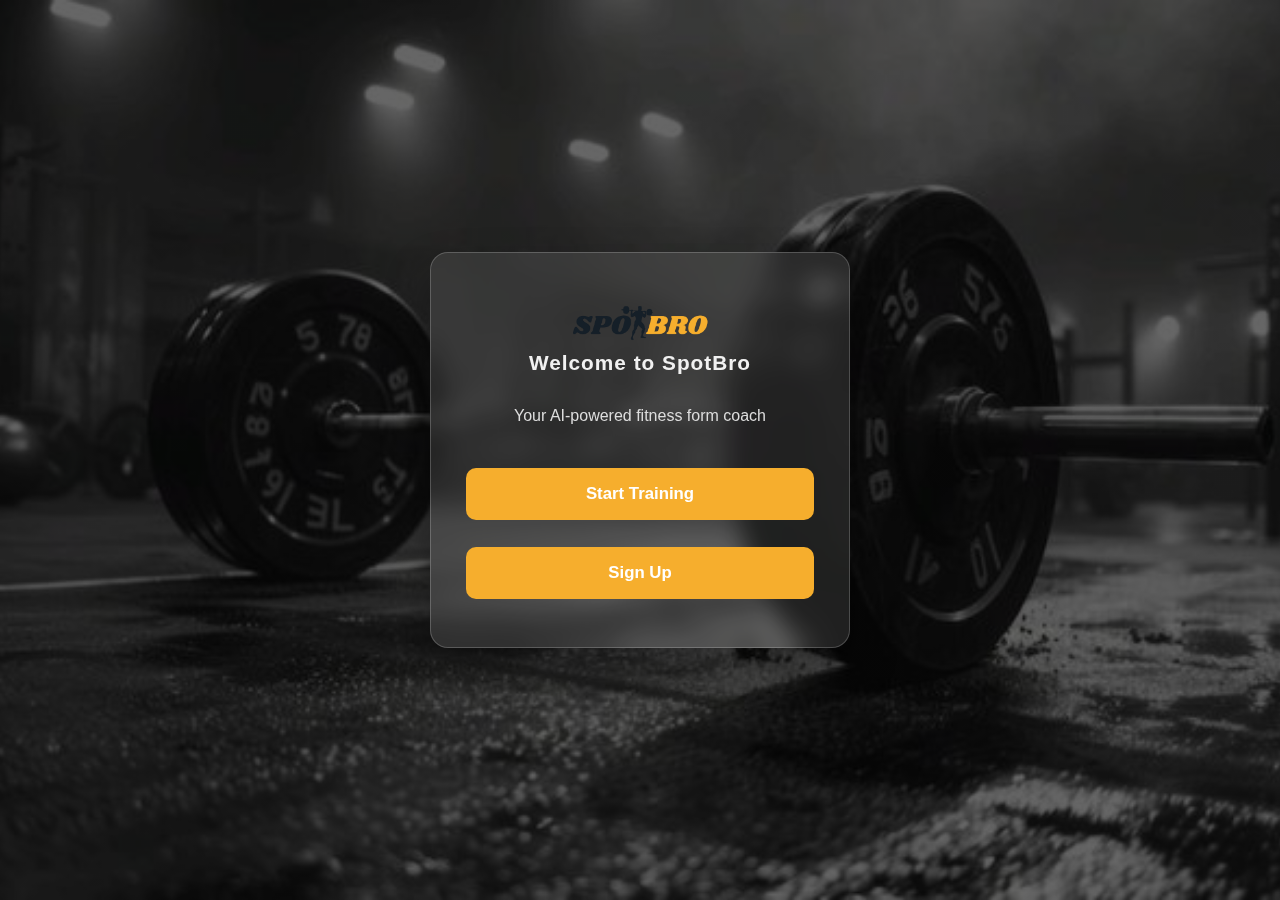
<file: index.html>
<!DOCTYPE html>
<html lang="en">
<head>
  <meta charset="UTF-8" />
  <meta name="viewport" content="width=device-width, initial-scale=1.0"/>
  <title>SpotBro – AI Fitness Form Coach</title>
  <link rel="stylesheet" href="https://cdnjs.cloudflare.com/ajax/libs/font-awesome/6.5.0/css/all.min.css"/>
  <link rel="stylesheet" href="style.css"/>
</head>
<body class="login-body">

  <div class="login-container">
    <div class="login-card">

    <div class="logo-image login-logo">
        <img src="images/logo.png" alt="SpotBro Logo">
    </div>
      <h2 class="login-title">Welcome to SpotBro</h2>
      <p style="color: #dddddd; font-size: 1rem; margin-bottom: 2rem;">Your AI-powered fitness form coach</p>

      <div style="text-align: center;">
        <button onclick="window.location.href='login.html'" class="btn login-btn" style="margin-bottom: 1rem;">Start Training</button>
        <button onclick="window.location.href='signup.html'" class="btn login-btn">Sign Up</button>
      </div>
    </div>
  </div>

</body>
</html>
</file>
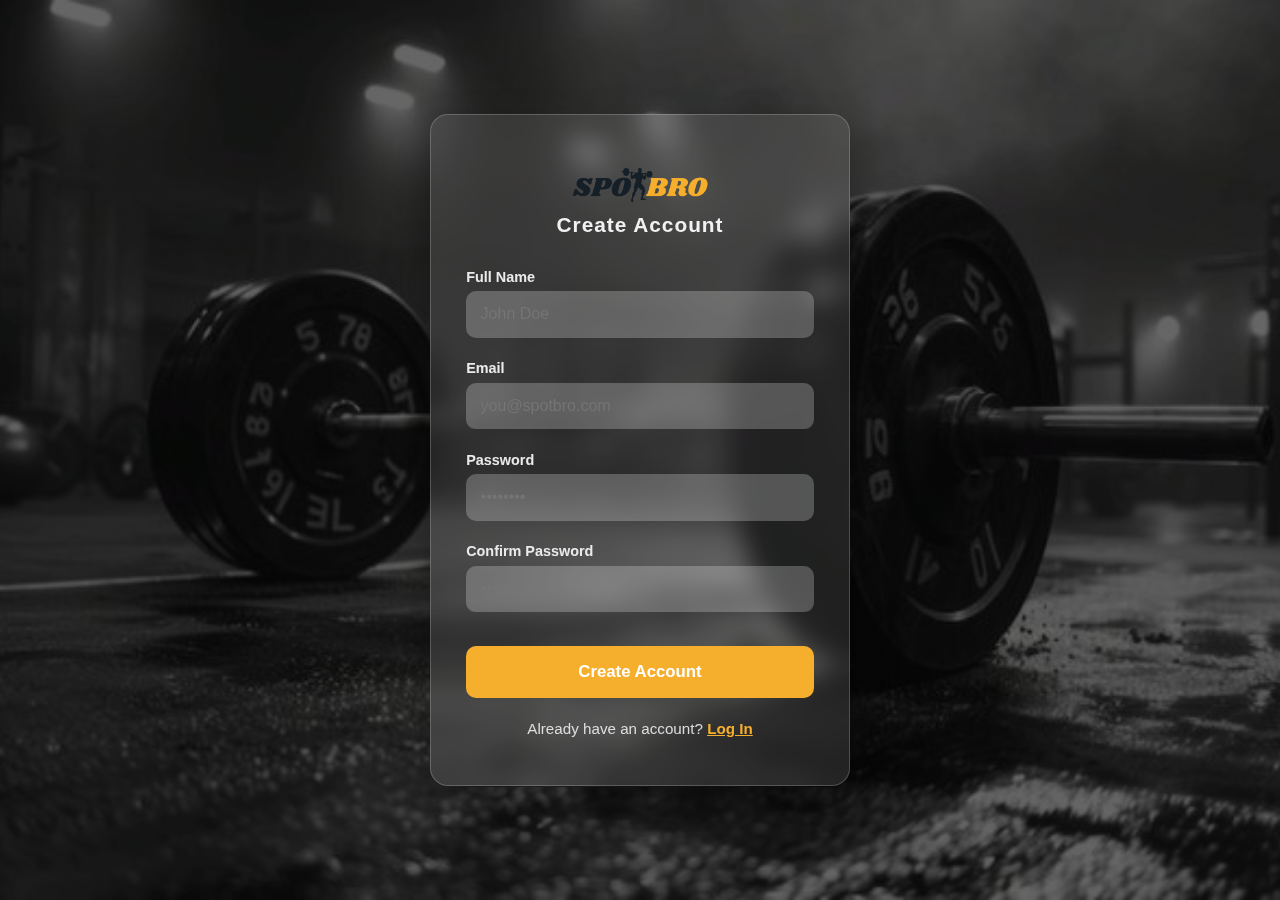
<file: signup.html>
<!DOCTYPE html>
<html lang="en">
<head>
  <meta charset="UTF-8" />
  <meta name="viewport" content="width=device-width, initial-scale=1.0"/>
  <title>SpotBro – Sign Up</title>
  <link rel="stylesheet" href="https://cdnjs.cloudflare.com/ajax/libs/font-awesome/6.5.0/css/all.min.css"/>
  <link rel="stylesheet" href="style.css"/>
</head>
<body class="login-body">

  <div class="login-container">
    <div class="login-card">

    <div class="logo-image login-logo">
        <img src="images/logo.png" alt="SpotBro Logo">
    </div>
      <h2 class="login-title">Create Account</h2>

      <form class="login-form">
        <div class="form-group">
          <label>Full Name</label>
          <input type="text" required placeholder="John Doe" />
        </div>

        <div class="form-group">
          <label>Email</label>
          <input type="email" required placeholder="you@spotbro.com" />
        </div>

        <div class="form-group">
          <label>Password</label>
          <input type="password" required placeholder="••••••••" />
        </div>

        <div class="form-group">
          <label>Confirm Password</label>
          <input type="password" required placeholder="••••••••" />
        </div>

        <button type="submit" onclick="window.location.href='login.html'" class="btn login-btn">Create Account</button>
      </form>

      <p class="login-signup">
        Already have an account?
        <a href="login.html">Log In</a>
      </p>
    </div>
  </div>

</body>
</html>
</file>
<file: style.css>
/* SpotBro - Custom Styles */

/* ==========================================
   RESET & BASE STYLES
   ========================================== */
* {
    margin: 0;
    padding: 0;
    box-sizing: border-box;
}

body {
    font-family: -apple-system, BlinkMacSystemFont, 'Segoe UI', Roboto, 'Helvetica Neue', Arial, sans-serif;
    -webkit-font-smoothing: antialiased;
    -moz-osx-font-smoothing: grayscale;
}

/* ==========================================
   GRADIENT BACKGROUNDS
   ========================================== */
.gradient-bg {
    background: linear-gradient(135deg, #667eea 0%, #764ba2 100%);
}

.gradient-button {
    background: linear-gradient(135deg, #667eea 0%, #764ba2 100%);
    transition: all 0.3s ease;
}

.gradient-button:hover {
    box-shadow: 0 10px 25px rgba(102, 126, 234, 0.3);
    transform: translateY(-2px);
}

/* ==========================================
   CARDS & INTERACTIONS
   ========================================== */
.card {
    transition: all 0.3s ease;
}

.card:hover {
    transform: translateY(-4px);
    box-shadow: 0 20px 40px rgba(0, 0, 0, 0.1);
}

/* ==========================================
   STAT CARDS
   ========================================== */
.stat-card {
    background: linear-gradient(135deg, var(--tw-gradient-from) 0%, var(--tw-gradient-to) 100%);
}

/* ==========================================
   CHARTS
   ========================================== */
.chart-bar {
    transition: all 0.3s ease;
}

.chart-bar:hover {
    opacity: 0.8;
    cursor: pointer;
}

/* ==========================================
   UTILITY CLASSES
   ========================================== */
.hidden {
    display: none !important;
}

/* ==========================================
   ICONS
   ========================================== */
.icon {
    width: 24px;
    height: 24px;
    stroke: currentColor;
    stroke-width: 2;
    fill: none;
    stroke-linecap: round;
    stroke-linejoin: round;
}

.icon-lg {
    width: 48px;
    height: 48px;
    stroke: currentColor;
    stroke-width: 2;
    fill: none;
    stroke-linecap: round;
    stroke-linejoin: round;
}

/* ==========================================
   BUTTONS
   ========================================== */
.btn {
    transition: all 0.3s ease;
    cursor: pointer;
    border: none;
    outline: none;
}

.btn:active {
    transform: scale(0.98);
}

.btn:focus {
    outline: none;
}

/* ==========================================
   NAVIGATION
   ========================================== */
.nav-item {
    transition: all 0.2s ease;
    cursor: pointer;
}

.nav-item:hover {
    background-color: #f3f4f6;
}

.nav-item.active {
    background-color: #dbeafe;
    color: #2563eb;
}

/* ==========================================
   FORM INPUTS
   ========================================== */
input[type="email"],
input[type="password"],
input[type="text"] {
    transition: all 0.2s ease;
}

input:focus {
    outline: none;
}

/* ==========================================
   ANIMATIONS
   ========================================== */
@keyframes fadeIn {
    from {
        opacity: 0;
        transform: translateY(10px);
    }
    to {
        opacity: 1;
        transform: translateY(0);
    }
}

@keyframes slideInRight {
    from {
        opacity: 0;
        transform: translateX(20px);
    }
    to {
        opacity: 1;
        transform: translateX(0);
    }
}

@keyframes pulse {
    0%, 100% {
        opacity: 1;
    }
    50% {
        opacity: 0.8;
    }
}

/* Apply fade-in animation to pages */
#dashboardPage,
#libraryPage,
#detailPage,
#cameraSetupPage,
#workoutActivePage,
#summaryPage,
#progressPage {
    animation: fadeIn 0.3s ease;
}

/* ==========================================
   WORKOUT ACTIVE PAGE - SPECIAL STYLES
   ========================================== */
#workoutActivePage .bg-black {
    position: relative;
}

/* Camera feed overlay badges */
#workoutActivePage .absolute {
    animation: slideInRight 0.4s ease;
}

/* ==========================================
   PROGRESS CHARTS
   ========================================== */
#formScoreChart .chart-bar,
#workoutFrequencyChart .chart-bar {
    animation: fadeIn 0.5s ease;
}

/* ==========================================
   REP BREAKDOWN BARS
   ========================================== */
#repBreakdown .bg-green-500,
#repBreakdown .bg-yellow-500,
#repBreakdown .bg-red-500 {
    transition: width 0.5s ease;
}

/* ==========================================
   RESPONSIVE DESIGN
   ========================================== */

/* Mobile devices (portrait) */
@media (max-width: 640px) {
    .icon-lg {
        width: 36px;
        height: 36px;
    }
    
    .stat-card {
        padding: 1rem;
    }
    
    #navigation .flex.items-center.space-x-6 {
        gap: 0.5rem;
    }
    
    #navigation .font-medium {
        display: none;
    }
}

/* Tablets (portrait) */
@media (max-width: 768px) {
    .grid.grid-cols-1.md\:grid-cols-3 {
        grid-template-columns: 1fr;
    }
    
    #workoutActivePage .grid.lg\:grid-cols-3 {
        grid-template-columns: 1fr;
    }
}

/* Desktop */
@media (min-width: 1024px) {
    .card:hover {
        transform: translateY(-6px);
    }
}

/* ==========================================
   SCROLLBAR STYLING (Optional)
   ========================================== */
::-webkit-scrollbar {
    width: 8px;
    height: 8px;
}

::-webkit-scrollbar-track {
    background: #f1f1f1;
    border-radius: 10px;
}

::-webkit-scrollbar-thumb {
    background: #888;
    border-radius: 10px;
}

::-webkit-scrollbar-thumb:hover {
    background: #555;
}

/* ==========================================
   LOADING STATES (Optional - for future use)
   ========================================== */
.loading {
    position: relative;
    pointer-events: none;
    opacity: 0.6;
}

.loading::after {
    content: '';
    position: absolute;
    top: 50%;
    left: 50%;
    width: 20px;
    height: 20px;
    margin: -10px 0 0 -10px;
    border: 2px solid #667eea;
    border-top-color: transparent;
    border-radius: 50%;
    animation: spin 0.6s linear infinite;
}

@keyframes spin {
    to {
        transform: rotate(360deg);
    }
}

/* ==========================================
   PRINT STYLES (Optional - for reports)
   ========================================== */
@media print {
    #navigation,
    .btn,
    button {
        display: none;
    }
    
    body {
        background: white;
    }
    
    .shadow-sm,
    .shadow-2xl {
        box-shadow: none;
    }
}

/* ==========================================
   ACCESSIBILITY IMPROVEMENTS
   ========================================== */

/* Focus visible for keyboard navigation */
button:focus-visible,
input:focus-visible {
    outline: 2px solid #667eea;
    outline-offset: 2px;
}

/* Reduce motion for users who prefer it */
@media (prefers-reduced-motion: reduce) {
    *,
    *::before,
    *::after {
        animation-duration: 0.01ms !important;
        animation-iteration-count: 1 !important;
        transition-duration: 0.01ms !important;
    }
}

/* High contrast mode support */
@media (prefers-contrast: high) {
    .gradient-bg,
    .gradient-button {
        background: #0066cc;
    }
    
    .nav-item.active {
        background-color: #0066cc;
        color: white;
    }
}

/* ==========================================
   DARK MODE SUPPORT (Optional - for future)
   ========================================== */
@media (prefers-color-scheme: dark) {
    /* Uncomment these to enable dark mode */
    
    /* body {
        background-color: #1a1a1a;
        color: #ffffff;
    }
    
    .bg-white {
        background-color: #2d2d2d !important;
    }
    
    .text-gray-900 {
        color: #ffffff !important;
    }
    
    .text-gray-600 {
        color: #a0a0a0 !important;
    }
    
    .bg-gray-50 {
        background-color: #1a1a1a !important;
    }
    
    .border-gray-200 {
        border-color: #404040 !important;
    } */
}

/* ====================== LOGIN PAGE ====================== */
.login-body {
  background: linear-gradient(rgba(0,0,0,0.6), rgba(0,0,0,0.6)),
              url('images/login_bg.jpg')
              center center / cover no-repeat fixed;
  min-height: 100vh;
  margin: 0;
  padding: 0;
  display: flex;
  align-items: center;
  justify-content: center;
}

/* Container */
.login-container {
  width: 100%;
  max-width: 420px;
}

/* Modern Glass Card */
.login-card {
  background: rgba(255, 255, 255, 0.10);
  backdrop-filter: blur(12px);
  padding: 3rem 2.2rem;
  border-radius: 18px;
  border: 1px solid rgba(255, 255, 255, 0.2);
  box-shadow: 0 25px 45px rgba(0, 0, 0, 0.4);
  text-align: center;
  animation: fadeIn 0.8s ease;
}

/* Logo / Title */
.login-logo img {
  height: 80px;           /* bigger logo on login page */
  margin-bottom: 1.5rem;
}

.login-title {
  margin-bottom: 2rem;
  color: #f1f1f1;
  font-size: 1.3rem;
  letter-spacing: 1px;
}

/* Form */
.login-form {
  text-align: left;
}

/* Form Group */
.form-group {
  margin-bottom: 1.4rem;
}

.form-group label {
  display: block;
  margin-bottom: .4rem;
  font-weight: 600;
  color: #eaeaea;
  font-size: 0.9rem;
}

.form-group input {
  width: 100%;
  padding: 0.9rem;
  border: none;
  border-radius: 10px;
  font-size: 1rem;
  background: rgba(255,255,255,0.15);
  color: #fff;
  backdrop-filter: blur(4px);
  transition: 0.3s ease;
}

.form-group input:focus {
  outline: none;
  background: rgba(255,255,255,0.25);
  box-shadow: 0 0 0 3px rgba(255,255,255,0.3);
}

/* Button */
.login-btn {
  width: 100%;
  padding: 1rem !important;
  margin-top: 0.7rem;
  border-radius: 10px;
  border: none;
  background: #F6AE2D;
  color: #fff;
  font-size: 1.05rem;
  font-weight: 600;
  cursor: pointer;
  transition: 0.3s;
}

.login-btn:hover {
  background: #d18800;
  transform: translateY(-2px);
}

/* Signup Link */
.login-signup {
  margin-top: 1.4rem;
  color: #dddddd;
  font-size: 0.95rem;
}

.login-signup a {               /*sign up button*/
  color: #F6AE2D;
  font-weight: 600;
}

/* Back Link */
.login-back {
  margin-top: 2rem;
}

.login-back a {
  color: #fff;
  font-size: 0.92rem;
  opacity: 0.8;
}

.login-back a:hover {
  opacity: 1;
}

/* Animation */
@keyframes fadeIn {
  from { opacity: 0; transform: translateY(15px); }
  to { opacity: 1; transform: translateY(0); }
}

/* Responsive */
@media (max-width: 500px) {
  .login-card {
    padding: 2.5rem 1.7rem;
  }
  .login-logo {
    font-size: 2.2rem;
  }
}
/* ====================== IMAGE LOGO ====================== */
.logo-image img {
  height: 50px;           /* adjust this value to make your logo bigger/smaller */
  width: auto;
  display: block;
  margin: 0 auto;
}

/* ==========================================
   CUSTOM UTILITIES
   ========================================== */

/* Glassmorphism effect (optional) */
.glass {
    background: rgba(255, 255, 255, 0.1);
    backdrop-filter: blur(10px);
    -webkit-backdrop-filter: blur(10px);
    border: 1px solid rgba(255, 255, 255, 0.2);
}

/* Smooth reveal animation */
.reveal {
    opacity: 0;
    animation: fadeIn 0.6s ease forwards;
}

/* Bounce animation for success states */
@keyframes bounce {
    0%, 100% {
        transform: translateY(0);
    }
    50% {
        transform: translateY(-10px);
    }
}

.bounce {
    animation: bounce 0.5s ease;
}

/* Shake animation for errors */
@keyframes shake {
    0%, 100% {
        transform: translateX(0);
    }
    25% {
        transform: translateX(-10px);
    }
    75% {
        transform: translateX(10px);
    }
}

.shake {
    animation: shake 0.3s ease;
}

/* Additional styles from index.html */
.gradient-bg {
    background: linear-gradient(135deg, #667eea 0%, #764ba2 100%);
}

.gradient-button {
    background: linear-gradient(135deg, #667eea 0%, #764ba2 100%);
}

.gradient-button:hover {
    box-shadow: 0 10px 25px rgba(102, 126, 234, 0.3);
    transform: translateY(-2px);
}

.card {
    transition: all 0.3s ease;
}

.card:hover {
    transform: translateY(-4px);
    box-shadow: 0 20px 40px rgba(0, 0, 0, 0.1);
}

.chart-bar {
    transition: all 0.3s ease;
}

.chart-bar:hover {
    opacity: 0.8;
}

.hidden {
    display: none !important;
}

.icon {
    width: 24px;
    height: 24px;
    stroke: currentColor;
    stroke-width: 2;
    fill: none;
    stroke-linecap: round;
    stroke-linejoin: round;
}

.icon-lg {
    width: 48px;
    height: 48px;
}

.btn {
    transition: all 0.3s ease;
    cursor: pointer;
}

.btn:active {
    transform: scale(0.98);
}

.nav-item {
    transition: all 0.2s ease;
}

.nav-item:hover {
    background-color: #f3f4f6;
}

.nav-item.active {
    background-color: #dbeafe;
    color: #2563eb;
}

.stat-card {
    background: linear-gradient(135deg, var(--tw-gradient-from) 0%, var(--tw-gradient-to) 100%);
}
</file>
